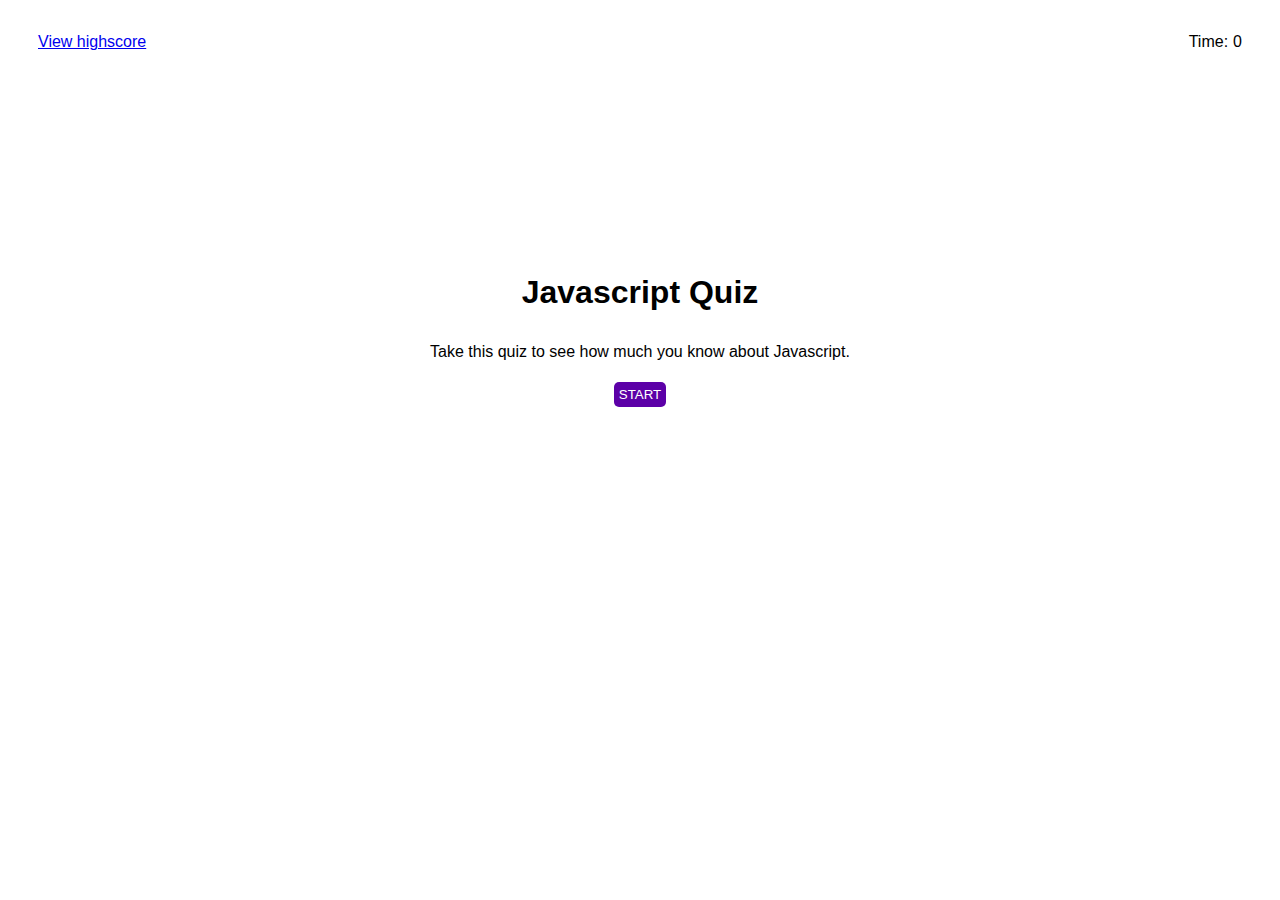
<file: index.html>
<!DOCTYPE html>
<html lang="en">
  <head>
    <meta charset="UTF-8" />
    <meta http-equiv="X-UA-Compatible" content="IE=edge" />
    <meta name="viewport" content="width=device-width, initial-scale=1.0" />
    <link rel="stylesheet" href="./Assets/style.css" />
    <title>Javascript Quiz</title>
  </head>
  <body>
    <header class="top-bar">
      <div class="finals-score-screen">
        <a href="scoreboard.html">View highscore</a>
      </div>
      <div class="time-display">Time:<span id="time">0</span></div>
    </header>
    <div class="quiz-container">
      <div id="start-screen">
        <h1>Javascript Quiz</h1>
        <p>Take this quiz to see how much you know about Javascript.</p>
        <button id="start-button">START</button>
      </div>
    </div>
    <div id="question-screen" class="display">
      <h2 id="current-question"></h2>
      <p class="options-wrapper" id="options"></p>
    </div>
    <div id="kill-screen" class="display">
      <h2>You have finished the quiz.</h2>
      <p>Your score is : <span id="quiz-score"></span></p>
      <p class="input">
        Enter initials:<input type="text" id="initials"/><button id="submit">
          SUBMIT
        </button>
      </p>
    </div>
    <div id="feedback" class="feedback display"></div>
    <script src="./Assets/script.js"></script>
  </body>
</html>
</file>
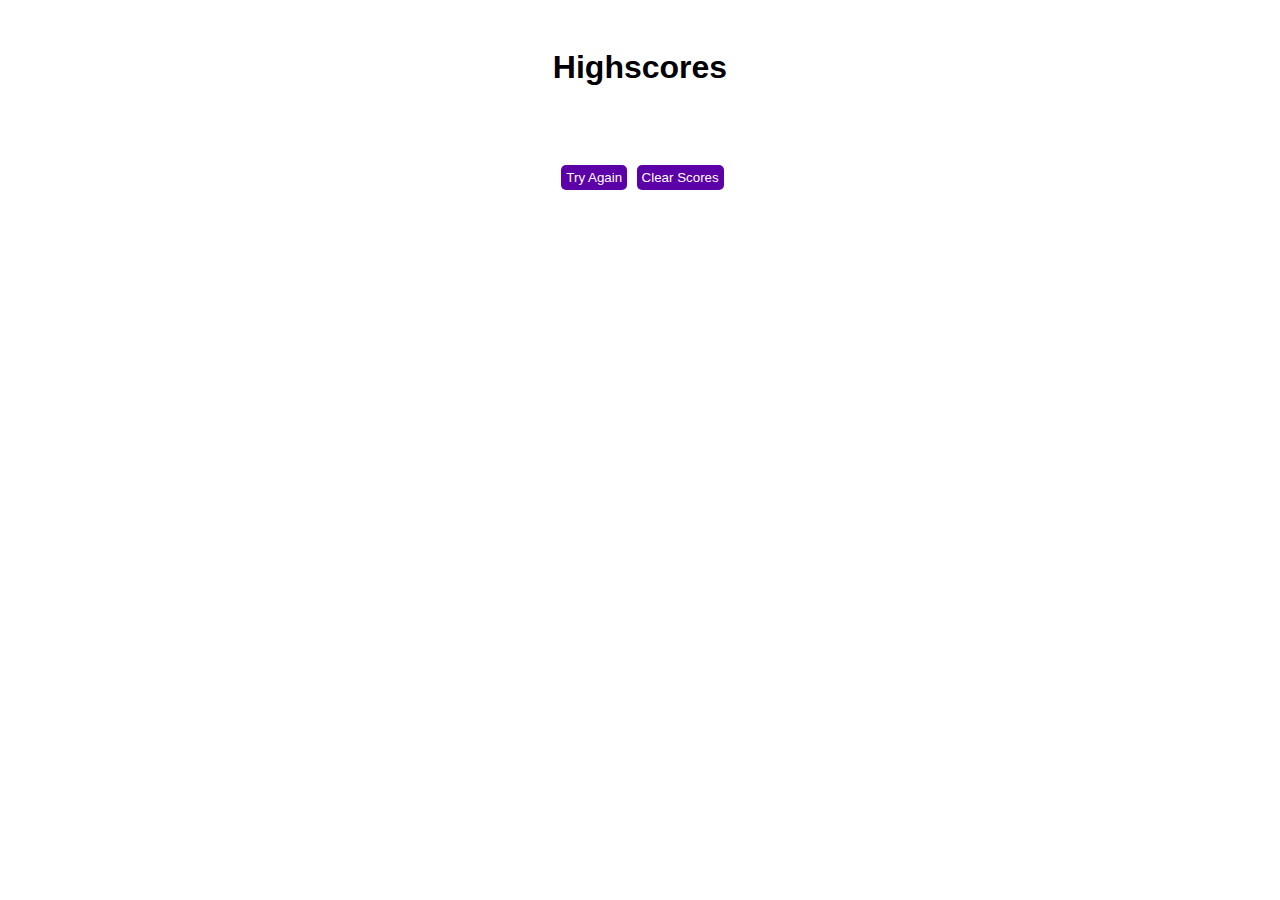
<file: scoreboard.html>
<!DOCTYPE html>
<html lang="en">
<head>
    <meta charset="UTF-8">
    <meta http-equiv="X-UA-Compatible" content="IE=edge">
    <meta name="viewport" content="width=device-width, initial-scale=1.0">
    <link rel="stylesheet" href="./Assets/style.css">
    <title>Scoreboard</title>
</head>
<body>
    <div class="container">
        <h1>Highscores</h1>
        <div class="center">
            <ol id="scores"></ol>
        </div>
        <a href="index.html"><button>Try Again</button></a>
        <button id="clear">Clear Scores</button>
    </div>
    <script src="./Assets/scoreboard.js"></script>
</body>
</html>
</file>
<file: Assets/style.css>
* {
    font-family: Arial, Helvetica, sans-serif;
    border: 1px black;
    text-align: center;
    padding: 5px;
    background-color:;
}

.top-bar {
    padding: 10px;
}

.time-display {
    float: right;
}

.finals-score-screen {
    float: left;
}

.display {
    display: none;
  } 
  
.quiz-container {
    margin: 200px auto 0 auto;
    max-width: 500px;
}

button {
    background-color: rgb(92, 0, 167);
    color: white;
    border-radius: 5px;
    cursor: pointer;
}
.options button {
    display: block;
    flex-direction: row;
    background-color: rgb(92, 0, 167);
    color: white;
    cursor: pointer;
    padding: 15px 15px;
}

.options-wrapper {
    display: flex;
    flex-direction: column;
    align-items: center;
    justify-content: center;
    gap: 10px;

}

#initials {
    border: 1px solid #000;
}

#scores {
    flex-direction: column;
    text-align: center;
}

.center { 
    text-align: center; 
    list-style-position:inside;
}

.input {
    display: flex;
    flex-direction: row;
    align-items: center;
    justify-content: center;
    gap: 10px;
}
</file>
